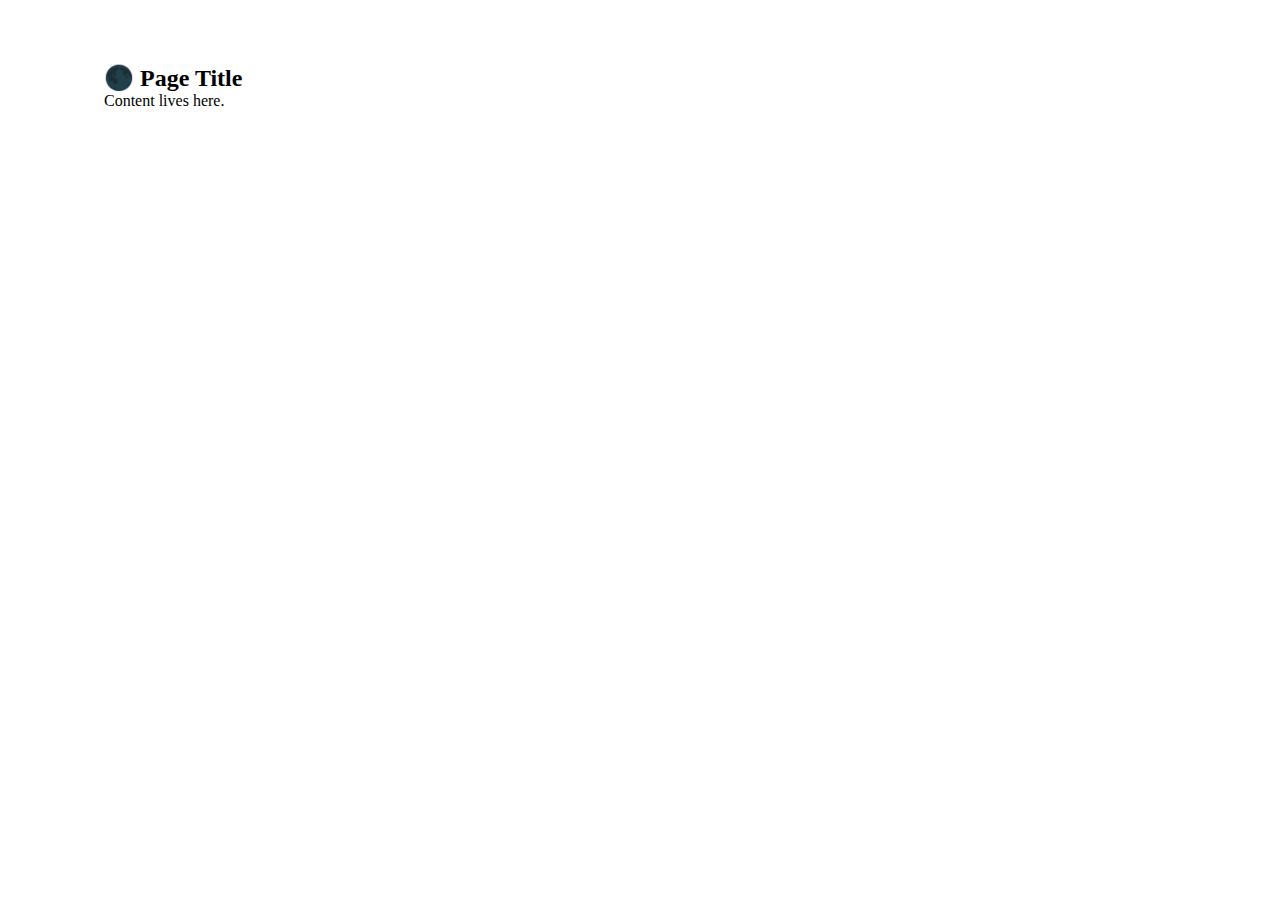
<file: pages/about.html>
<!DOCTYPE html>
<html lang="en">
<head>
  <meta charset="UTF-8">
  <title>LunarMesh</title>

  <link rel="stylesheet" href="/assets/css/tokens.css">
  <link rel="stylesheet" href="/assets/css/base.css">
  <link rel="stylesheet" href="/assets/css/layout.css">
  <link rel="stylesheet" href="/assets/css/components.css">
  <link rel="stylesheet" href="/assets/css/effects.css">
</head>

<body>
  <!-- Header -->
  <!-- (Paste components/header.html here) -->

  <main class="container">
    <section class="section">
      <h2>🌑 Page Title</h2>
      <p>Content lives here.</p>
    </section>
  </main>

  <!-- Footer -->
  <!-- (Paste components/footer.html here) -->

  <script src="/assets/js/init.js"></script>
</body>
</html>
</file>
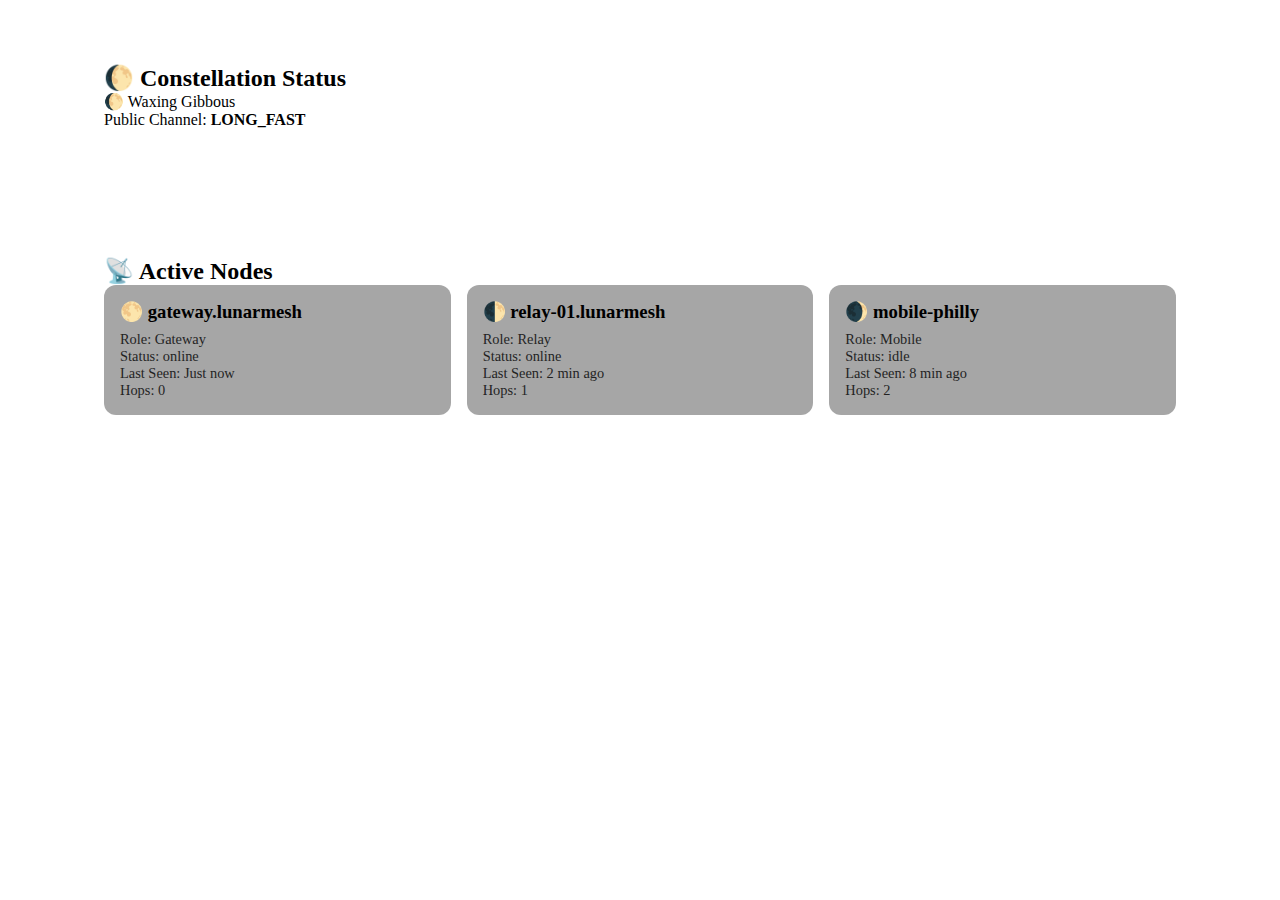
<file: pages/nodes.html>
<!DOCTYPE html>
<html lang="en">
<head>
  <meta charset="UTF-8">
  <title>LunarMesh -- Nodes</title>

  <link rel="stylesheet" href="/assets/css/tokens.css">
  <link rel="stylesheet" href="/assets/css/base.css">
  <link rel="stylesheet" href="/assets/css/layout.css">
  <link rel="stylesheet" href="/assets/css/components.css">
  <link rel="stylesheet" href="/assets/css/effects.css">
</head>

<body>
  <!-- Header include -->

  <main class="container">

    <!-- Status Bar -->
    <section class="section glow">
      <h2>🌔 Constellation Status</h2>
      <p data-lunar-phase></p>
      <p>Public Channel: <strong>LONG_FAST</strong></p>
    </section>

    <!-- Node Grid -->
    <section class="section">
      <h2>📡 Active Nodes</h2>

      <div class="node-grid">
        <!-- Node cards injected here -->
      </div>
    </section>

  </main>

  <!-- Footer include -->

  <script type="module" src="/assets/js/init.js"></script>
  <script type="module" src="/assets/js/nodes.js"></script>
</body>
</html>
</file>
<file: assets/css/tokens.css>
:root {
  /* Core */
  --moon.surface.deep: #05050f;
  --moon.surface.base: #0a0a23;
  --moon.surface.raised: rgba(255,255,255,0.05);

  --moon.text.primary: #f6f7ff;
  --moon.text.secondary: rgba(246,247,255,0.75);

  --moon.accent.primary: #ffd700;
  --moon.accent.soft: rgba(255,215,0,0.3);

  /* Typography */
  --font.body: system-ui, sans-serif;
  --font.display: 'Inter', system-ui, sans-serif;
  --font.mono: monospace;

  /* Spacing */
  --space-1: 0.5rem;
  --space-2: 1rem;
  --space-3: 2rem;
  --space-4: 4rem;

  /* Radius */
  --radius-md: 12px;
  --radius-lg: 20px;

  /* Motion */
  --motion-slow: 900ms ease-in-out;

  /* Glow */
  --moon.glow: 0 0 30px var(--moon.accent.soft);
}
</file>
<file: assets/css/base.css>
* {
  margin: 0;
  padding: 0;
  box-sizing: border-box;
}

body {
  font-family: var(--font.body);
  background: linear-gradient(
    135deg,
    var(--moon.surface.deep),
    var(--moon.surface.base)
  );
  color: var(--moon.text.primary);
  min-height: 100vh;
}
</file>
<file: assets/css/layout.css>
.container {
  max-width: 1200px;
  margin: 0 auto;
  padding: var(--space-3);
}

.section {
  margin-bottom: var(--space-4);
  background: var(--moon.surface.raised);
  border-radius: var(--radius-lg);
  padding: var(--space-3);
}
</file>
<file: assets/css/components.css>
.header {
  text-align: center;
  padding: var(--space-4) var(--space-2);
}

.logo {
  font-size: clamp(3rem, 8vw, 6rem);
  font-weight: 900;
  background: linear-gradient(
    45deg,
    var(--moon.accent.primary),
    #fff
  );
  -webkit-background-clip: text;
  -webkit-text-fill-color: transparent;
  text-shadow: var(--moon.glow);
}

.node-grid {
  display: grid;
  grid-template-columns: repeat(auto-fit, minmax(260px, 1fr));
  gap: var(--space-2);
}

.node {
  background: rgba(0,0,0,0.35);
  padding: var(--space-2);
  border-radius: var(--radius-md);
  border-left: 4px solid var(--moon.accent.primary);
}

.node h3 {
  margin-bottom: 0.5rem;
}

.node .meta {
  font-size: 0.9rem;
  opacity: 0.8;
}

.admin-table {
  width: 100%;
  border-collapse: collapse;
}

.admin-table th,
.admin-table td {
  padding: 0.75rem;
  border-bottom: 1px solid rgba(255,215,0,0.15);
  font-size: 0.9rem;
}

.admin-table tr:hover {
  background: rgba(255,215,0,0.05);
}

.admin-stats {
  display: grid;
  grid-template-columns: repeat(auto-fit, minmax(180px, 1fr));
  gap: var(--space-2);
}

.stat {
  background: rgba(0,0,0,0.3);
  padding: var(--space-2);
  border-radius: var(--radius-md);
}

.constellation {
  background: radial-gradient(
    circle at center,
    rgba(255,215,0,0.04),
    rgba(0,0,0,0.95)
  );
  border-radius: var(--radius-lg);
  padding: var(--space-3);
}

.star {
  fill: var(--signal.active);
  filter: drop-shadow(0 0 6px rgba(255,215,0,0.6));
}

.star.gateway {
  fill: var(--accent.primary);
  filter: drop-shadow(0 0 10px rgba(255,215,0,0.9));
}

.link {
  stroke: rgba(255,215,0,0.25);
  stroke-width: 1;
}
</file>
<file: assets/css/effects.css>
.lunar-bg {
  position: fixed;
  inset: 0;
  z-index: -1;
  opacity: 0.08;
}

.glow {
  box-shadow: var(--moon.glow);
}
</file>
